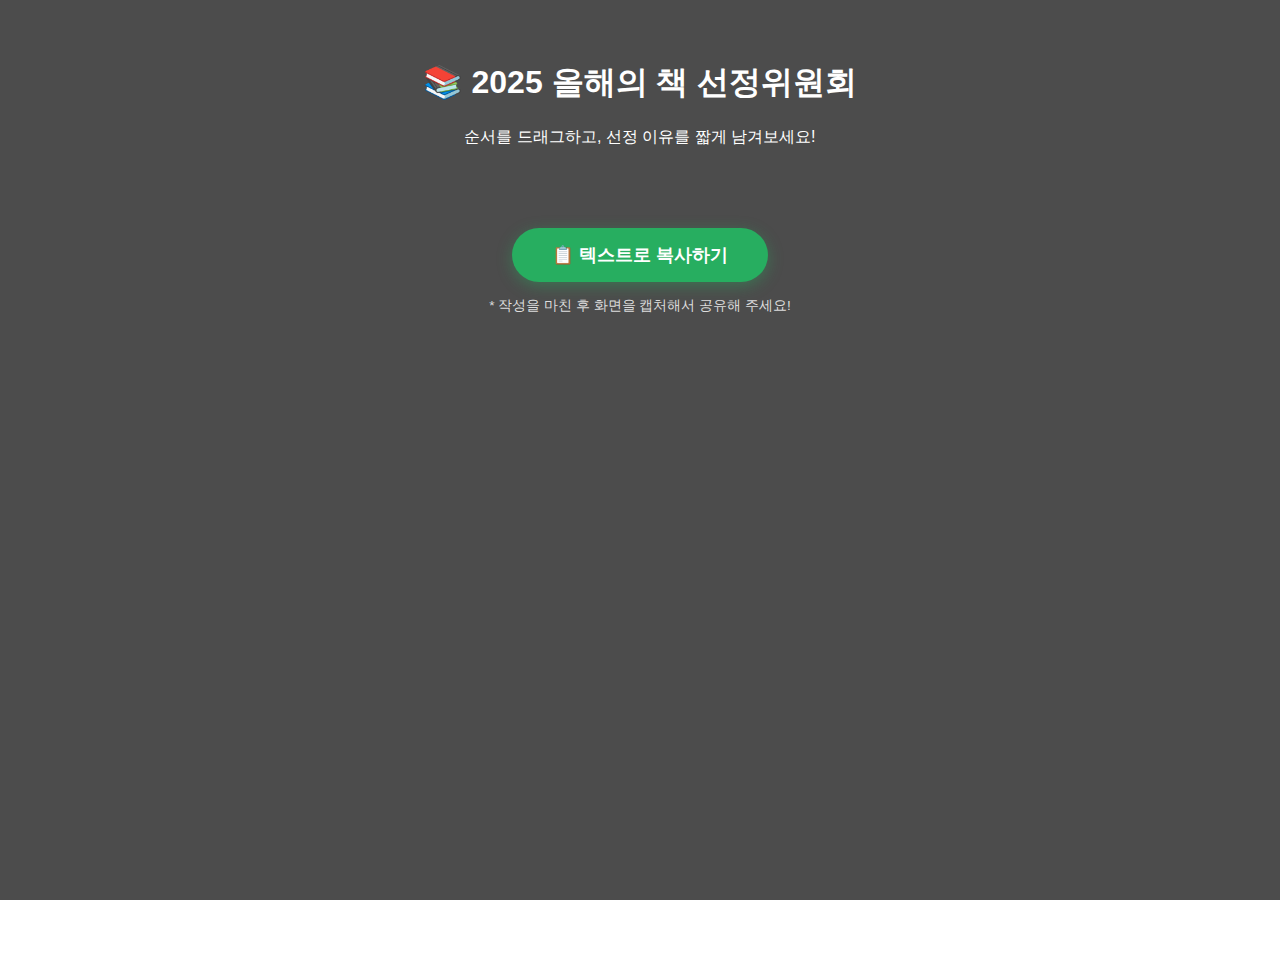
<file: index.html>
<!DOCTYPE html>
<html lang="ko">
<head>
    <meta charset="UTF-8">
    <meta name="viewport" content="width=device-width, initial-scale=1.0">
    <title>2025 올해의 책 랭킹 & 리뷰</title>
    <link rel="stylesheet" href="style.css">
</head>
<body>
    <div class="container">
        <header>
            <h1>📚 2025 올해의 책 선정위원회</h1>
            <p>순서를 드래그하고, 선정 이유를 짧게 남겨보세요!</p>
        </header>

        <ul id="ranking-list" class="sortable-list">
            </ul>

        <div class="action-area">
            <button class="btn-copy" onclick="copyResults()">📋 텍스트로 복사하기</button>
            <p style="margin-top:15px; font-size:0.85rem; color:#ddd;">* 작성을 마친 후 화면을 캡처해서 공유해 주세요!</p>
        </div>
    </div>
    <script src="script.js"></script>
</body>
</html>
</file>
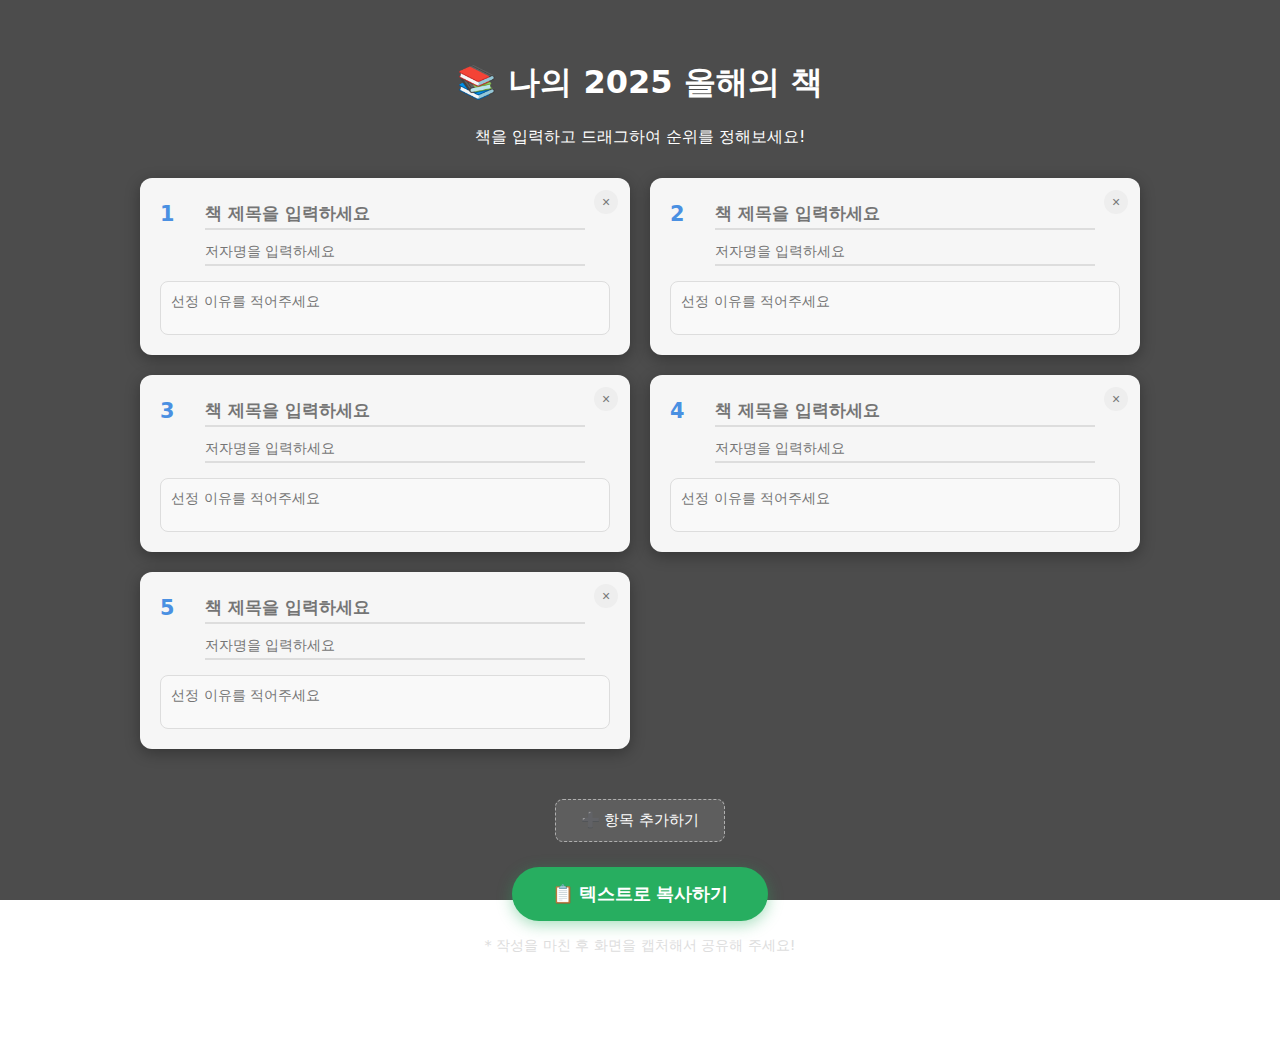
<file: planet.html>
<!DOCTYPE html>
<html lang="ko">
<head>
    <meta charset="UTF-8">
    <meta name="viewport" content="width=device-width, initial-scale=1.0">
    <title>2025 나만의 올해의 책 선정</title>
    <style>
        :root {
            --primary-color: #4a90e2;
            --card-bg: rgba(255, 255, 255, 0.95);
            --danger-color: #e74c3c;
        }

        body {
            font-family: 'Pretendard', -apple-system, BlinkMacSystemFont, system-ui, Roboto, sans-serif;
            margin: 0;
            padding: 40px 0;
            display: flex;
            justify-content: center;
            min-height: 100vh;
            background-image: linear-gradient(rgba(0,0,0,0.7), rgba(0,0,0,0.7)), 
                              url('https://images.unsplash.com/photo-1507842217343-583bb7270b66?auto=format&fit=crop&q=80&w=2000');
            background-size: cover;
            background-position: center;
            background-attachment: fixed;
            color: white;
        }

        .container { 
            width: 95%; 
            max-width: 1000px; 
            z-index: 1; 
        }

        header { text-align: center; margin-bottom: 30px; }

        #ranking-list {
            display: grid;
            grid-template-columns: 1fr 1fr;
            gap: 20px;
            padding: 0;
            list-style: none;
            margin: 0;
        }

        .item {
            background: var(--card-bg);
            padding: 20px;
            border-radius: 12px;
            display: flex;
            flex-direction: column; 
            color: #333;
            cursor: grab;
            box-shadow: 0 4px 15px rgba(0,0,0,0.3);
            transition: transform 0.2s;
            min-width: 0;
            position: relative; /* 삭제 버튼 배치를 위해 추가 */
        }

        .item:hover { transform: translateY(-3px); }
        .item.dragging { opacity: 0.5; background: #cce0ff; cursor: grabbing; }

        /* 삭제 버튼 스타일 */
        .btn-delete {
            position: absolute;
            top: 12px;
            right: 12px;
            width: 24px;
            height: 24px;
            background: #eee;
            color: #777;
            border-radius: 50%;
            display: flex;
            align-items: center;
            justify-content: center;
            font-size: 14px;
            cursor: pointer;
            transition: all 0.2s;
            border: none;
            line-height: 1;
        }

        .btn-delete:hover {
            background: var(--danger-color);
            color: white;
        }

        .item-header {
            display: flex;
            flex-direction: column;
            gap: 8px;
            margin-bottom: 15px;
            padding-right: 25px; /* 삭제 버튼과 겹치지 않게 여백 추가 */
        }

        .rank-row { display: flex; align-items: center; gap: 10px; }
        .rank-number {
            font-weight: 800;
            font-size: 1.3rem;
            color: var(--primary-color);
            min-width: 35px;
        }

        .input-title, .input-author {
            width: 100%;
            border: none;
            border-bottom: 2px solid #ddd;
            background: transparent;
            padding: 5px 0;
            font-family: inherit;
            outline: none;
            transition: border-color 0.2s;
        }

        .input-title { font-weight: 700; font-size: 1.05rem; color: #333; }
        .input-author { font-size: 0.85rem; color: #777; margin-left: 45px; width: calc(100% - 45px); }
        .input-title:focus, .input-author:focus { border-bottom-color: var(--primary-color); }

        .reason-input {
            width: 100%;
            padding: 10px;
            border: 1px solid #ddd;
            border-radius: 8px;
            font-family: inherit;
            font-size: 0.9rem;
            resize: none; 
            background: #f9f9f9;
            box-sizing: border-box;
            outline: none;
            margin-top: auto;
        }

        .action-area {
            margin-top: 50px;
            padding-bottom: 50px;
            text-align: center;
        }

        .btn-add {
            padding: 10px 25px;
            background: rgba(255, 255, 255, 0.1);
            color: white;
            border: 1px dashed rgba(255, 255, 255, 0.5);
            border-radius: 8px;
            cursor: pointer;
            font-size: 0.95rem;
            margin-bottom: 25px;
            transition: 0.2s;
        }
        .btn-add:hover { background: rgba(255, 255, 255, 0.2); }

        .btn-copy {
            padding: 15px 40px;
            font-size: 1.1rem;
            background: #27ae60;
            color: white;
            border: none;
            border-radius: 50px;
            cursor: pointer;
            font-weight: bold;
            box-shadow: 0 4px 15px rgba(39, 174, 96, 0.4);
        }
        .btn-copy:hover { background: #219150; }

        .sub-text { font-size: 0.9rem; color: #ddd; margin-top: 15px; }
    </style>
</head>
<body>

    <div class="container">
        <header>
            <h1>📚 나의 2025 올해의 책</h1>
            <p>책을 입력하고 드래그하여 순위를 정해보세요!</p>
        </header>

        <ul id="ranking-list"></ul>

        <div class="action-area">
            <button class="btn-add" onclick="addNewItem()">➕ 항목 추가하기</button>
            <br>
            <button class="btn-copy" onclick="copyResults()">📋 텍스트로 복사하기</button>
            <p class="sub-text">* 작성을 마친 후 화면을 캡처해서 공유해 주세요!</p>
        </div>
    </div>

    <script>
        const rankingList = document.getElementById("ranking-list");

        // 1. 항목 추가 함수
        function addNewItem(title = "", author = "") {
            const li = document.createElement("li");
            li.className = "item";
            li.draggable = true;
            
            // 삭제 버튼 생성
            const deleteBtn = document.createElement("button");
            deleteBtn.className = "btn-delete";
            deleteBtn.innerHTML = "×";
            deleteBtn.onclick = (e) => {
                e.stopPropagation(); // 드래그 이벤트 간섭 방지
                if(confirm("이 항목을 삭제하시겠습니까?")) {
                    li.remove();
                    updateRankNumbers();
                }
            };

            const currentRank = rankingList.querySelectorAll(".item").length + 1;

            li.innerHTML = `
                <div class="item-header">
                    <div class="rank-row">
                        <div class="rank-number">${currentRank}</div>
                        <input type="text" class="input-title" placeholder="책 제목을 입력하세요" value="${title}">
                    </div>
                    <input type="text" class="input-author" placeholder="저자명을 입력하세요" value="${author}">
                </div>
                <textarea class="reason-input" placeholder="선정 이유를 적어주세요" rows="2"></textarea>
            `;

            // 삭제 버튼을 li에 추가
            li.appendChild(deleteBtn);

            li.addEventListener("dragstart", () => li.classList.add("dragging"));
            li.addEventListener("dragend", () => {
                li.classList.remove("dragging");
                updateRankNumbers();
            });

            rankingList.appendChild(li);
        }

        // 초기 5개 항목 생성
        for (let i = 0; i < 5; i++) {
            addNewItem();
        }

        // 드래그 로직
        rankingList.addEventListener("dragover", e => {
            e.preventDefault();
            const draggingItem = document.querySelector(".dragging");
            if (!draggingItem) return;

            const siblings = [...rankingList.querySelectorAll(".item:not(.dragging)")];
            const nextSibling = siblings.find(sibling => {
                const box = sibling.getBoundingClientRect();
                const horizontalCenter = box.left + box.width / 2;
                const verticalCenter = box.top + box.height / 2;
                return (e.clientX <= horizontalCenter && e.clientY <= verticalCenter) || 
                       (e.clientY <= box.top + box.height / 2);
            });

            rankingList.insertBefore(draggingItem, nextSibling);
        });

        // 순위 업데이트
        function updateRankNumbers() {
            const items = rankingList.querySelectorAll(".item");
            items.forEach((item, index) => {
                item.querySelector(".rank-number").innerText = index + 1;
            });
        }

        // 결과 복사
        function copyResults() {
            const items = rankingList.querySelectorAll(".item");
            if (items.length === 0) {
                alert("복사할 항목이 없습니다.");
                return;
            }

            let resultText = "🏆 2025 나만의 올해의 책 리스트 🏆\n\n";
            items.forEach((item, index) => {
                const title = item.querySelector(".input-title").value || "(제목 없음)";
                const author = item.querySelector(".input-author").value || "(저자 미상)";
                const reason = item.querySelector(".reason-input").value;
                
                resultText += `${index + 1}위: ${title} (${author})\n`;
                if(reason) resultText += `💬 이유: ${reason}\n`;
                resultText += `-------------------\n`;
            });
            
            navigator.clipboard.writeText(resultText).then(() => {
                alert("리스트가 클립보드에 복사되었습니다!");
            });
        }
    </script>
</body>
</html>
</file>
<file: style.css>
:root {
    --primary-color: #4a90e2;
    --card-bg: rgba(255, 255, 255, 0.95);
}

body {
    font-family: 'Pretendard', sans-serif;
    margin: 0;
    padding: 40px 0;
    display: flex;
    justify-content: center;
    min-height: 100vh;
    background-image: linear-gradient(rgba(0,0,0,0.7), rgba(0,0,0,0.7)), 
                      url('https://images.unsplash.com/photo-1507842217343-583bb7270b66?auto=format&fit=crop&q=80&w=2000');
    background-size: cover;
    background-position: center;
    background-attachment: fixed;
    color: white;
}

/* 1. 컨테이너 너비를 2열이 충분히 들어갈 만큼 넓혔습니다 */
.container { 
    width: 95%; 
    max-width: 1000px; /* 700px에서 1000px로 확장 */
    z-index: 1; 
}

header { text-align: center; margin-bottom: 30px; }

/* 2. 2열 그리드 설정 (강제 지정) */
#ranking-list {
    display: grid;
    grid-template-columns: 1fr 1fr; /* 정확히 반반씩 2열 */
    gap: 20px;                     /* 항목 사이의 여백 */
    padding: 0;
    list-style: none;
    margin: 0;
    width: 100%;                   /* 컨테이너 너비에 맞춤 */
}

.item {
    background: var(--card-bg);
    padding: 20px;
    border-radius: 12px;
    display: flex;
    flex-direction: column; 
    color: #333;
    cursor: grab;
    box-shadow: 0 4px 15px rgba(0,0,0,0.3);
    transition: transform 0.2s, box-shadow 0.2s;
    
    /* 중요: 내용물 때문에 박스가 넓어지는 것을 방지 */
    min-width: 0; 
    box-sizing: border-box;
}

.item:hover {
    transform: translateY(-3px);
    box-shadow: 0 6px 20px rgba(0,0,0,0.4);
}

.item.dragging { 
    opacity: 0.5; 
    background: #cce0ff; 
    cursor: grabbing;
}

/* 상단 정보: 순위와 제목 */
.item-header {
    display: flex;
    align-items: center;
    margin-bottom: 12px;
}

.rank-number {
    font-weight: 800;
    font-size: 1.3rem;
    color: var(--primary-color);
    min-width: 35px;
}

.book-title { 
    font-weight: 700; 
    font-size: 1.05rem; 
    margin: 0; 
    flex: 1; 
    /* 제목이 길면 한 줄 처리 후 ... */
    white-space: nowrap;
    overflow: hidden;
    text-overflow: ellipsis;
}

.book-author { 
    font-size: 0.85rem; 
    color: #777; 
    margin: 0; 
    margin-left: 10px; 
    white-space: nowrap;
}

/* 이유 입력창 */
.reason-input {
    width: 100%;
    padding: 10px;
    border: 1px solid #ddd;
    border-radius: 8px;
    font-family: inherit;
    font-size: 0.9rem;
    resize: none; 
    background: #f9f9f9;
    box-sizing: border-box;
    outline: none;
    margin-top: 10px;
}

.reason-input:focus {
    border-color: var(--primary-color);
    background: #fff;
}

/* 3. 하단 영역 및 버튼 중앙 정렬 */
.action-area {
    margin-top: 50px;
    padding-bottom: 50px;
    text-align: center; /* 텍스트 및 버튼 중앙 정렬 */
}

.btn-copy {
    padding: 15px 40px;
    font-size: 1.1rem;
    background: #27ae60;
    color: white;
    border: none;
    border-radius: 50px;
    cursor: pointer;
    font-weight: bold;
    box-shadow: 0 4px 15px rgba(39, 174, 96, 0.4);
    transition: background 0.2s;
}

.btn-copy:hover {
    background: #219150;
}

.notion-guide {
    background: rgba(255, 255, 255, 0.15);
    border: 1px solid rgba(255, 255, 255, 0.3);
    padding: 12px;
    border-radius: 10px;
    margin: 20px 0;
    font-size: 0.95rem;
}

.notion-guide p { margin: 0; color: #ffffff; }

.notion-guide a {
    color: #ffeb3b;
    text-decoration: none;
    font-weight: bold;
    margin-left: 5px;
    border-bottom: 1px solid #ffeb3b;
}
</file>
